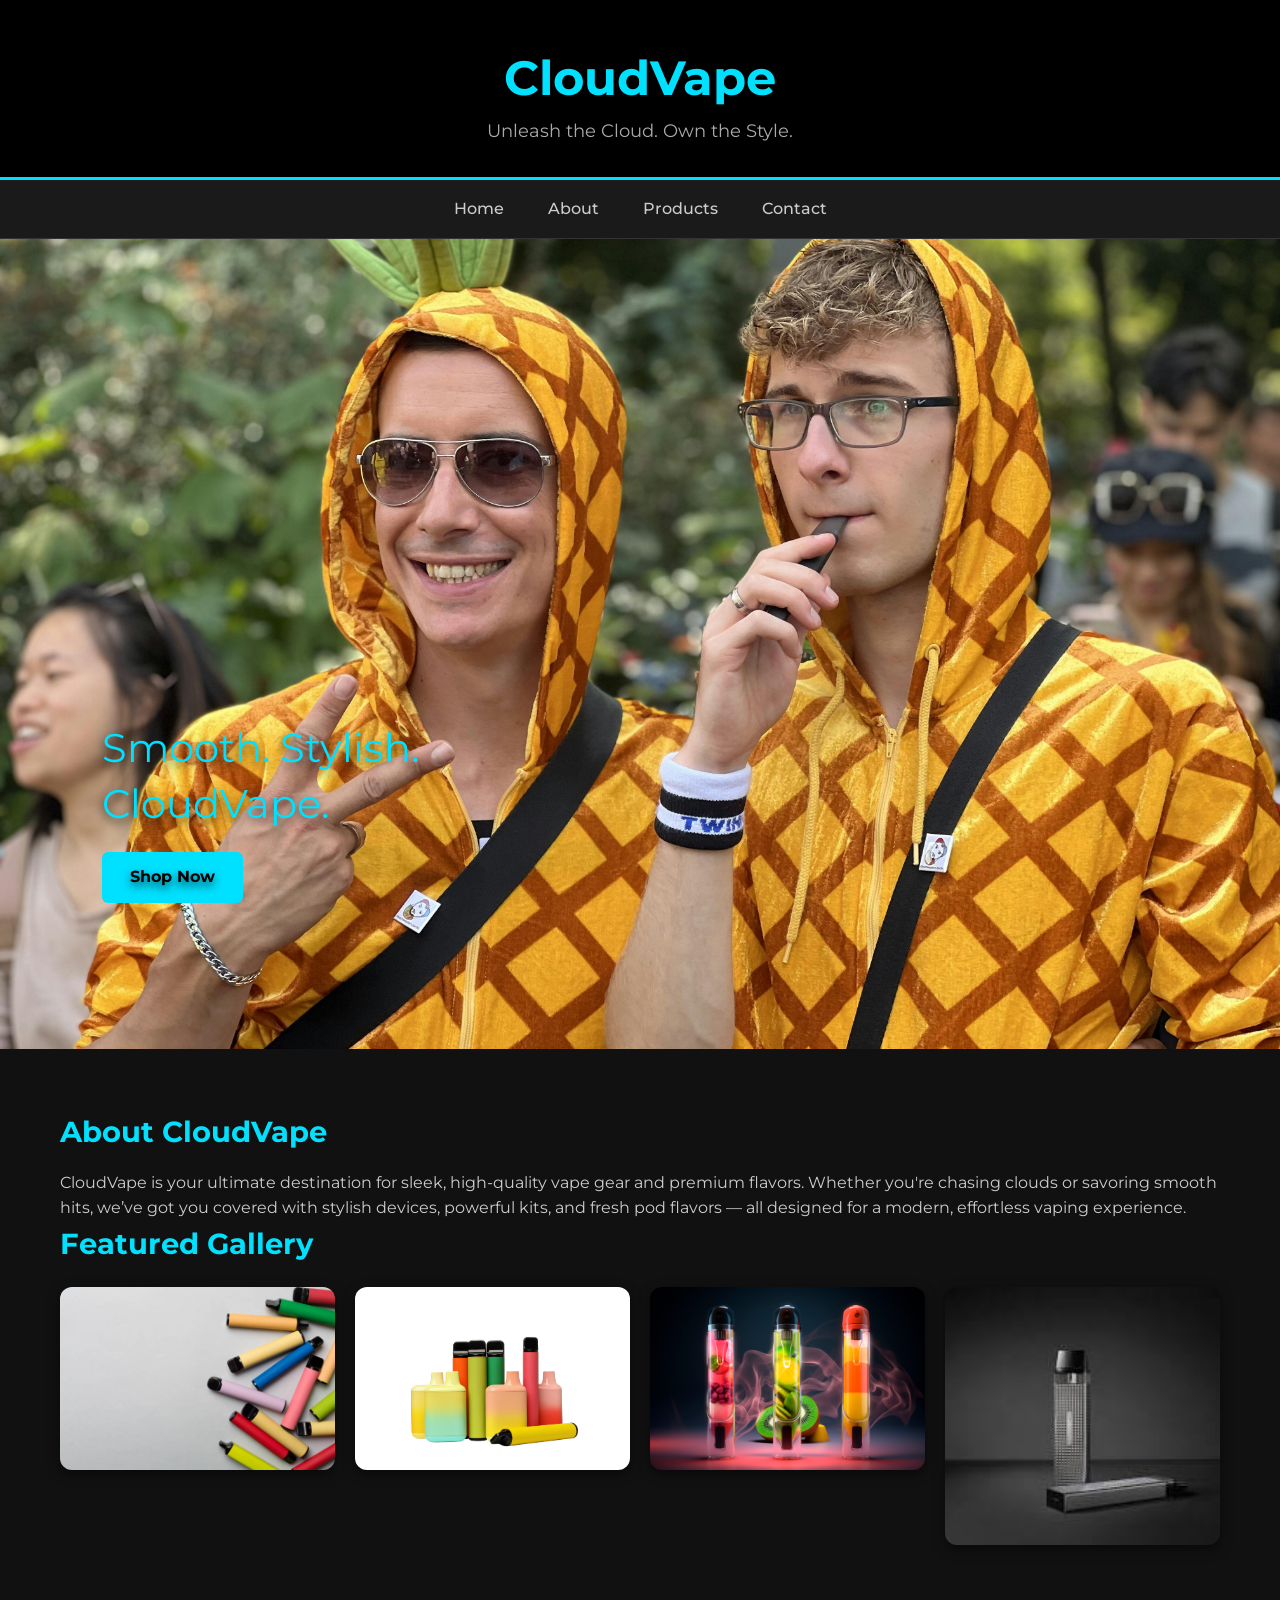
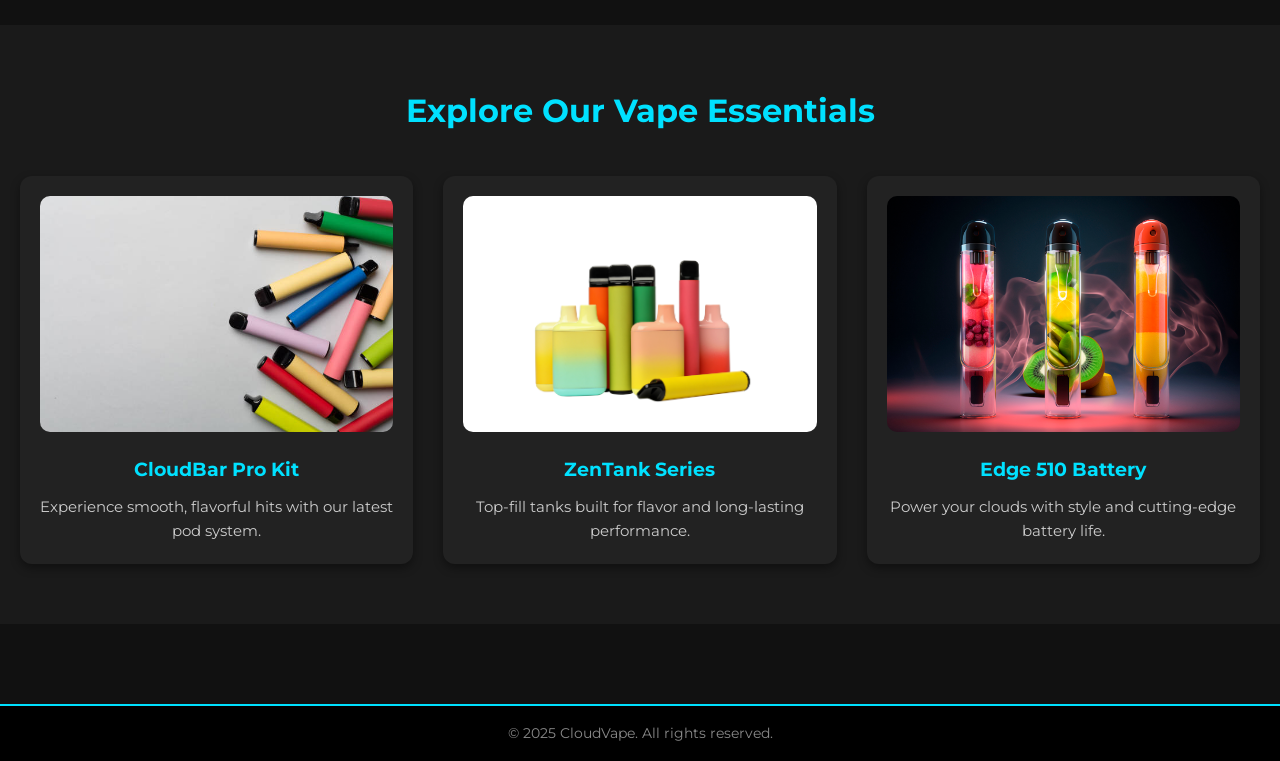
<file: index.html>
<!DOCTYPE html>
<html lang="en">
<head>
  <meta charset="UTF-8">
  <meta name="viewport" content="width=device-width, initial-scale=1">
  <title>CloudVape - Premium Vape Products</title>
  <link href="https://fonts.googleapis.com/css2?family=Montserrat:wght@400;700&display=swap" rel="stylesheet">
  <style>
    * {
      box-sizing: border-box;
      margin: 0;
      padding: 0;
    }

    body {
      font-family: 'Montserrat', sans-serif;
      background-color: #111;
      color: #eee;
      line-height: 1.6;
    }

    header {
      background-color: #000;
      padding: 2.5rem 1rem 2rem;
      text-align: center;
      border-bottom: 3px solid #00e1ff;
    }

    header h1 {
      font-size: 3rem;
      color: #00e1ff;
    }

    header p {
      font-size: 1.1rem;
      color: #aaa;
    }

    nav {
      background-color: #1a1a1a;
      padding: 1rem 0;
      text-align: center;
      border-bottom: 1px solid #333;
    }

    nav a {
      color: #ccc;
      margin: 0 20px;
      text-decoration: none;
      font-weight: 500;
      font-size: 1rem;
      transition: color 0.3s;
    }

    nav a:hover {
      color: #00e1ff;
    }

    .slideshow {
      position: relative;
      width: 100%;
      height: 90vh;
      overflow: hidden;
    }

    .slides {
      display: none;
      position: relative;
      width: 100%;
      height: 100%;
    }

    .slides img {
      width: 100%;
      height: 100%;
      object-fit: cover;
    }

    .caption {
      position: absolute;
      bottom: 18%;
      left: 8%;
      font-size: 2.5rem;
      color: #00e1ff;
      max-width: 550px;
      line-height: 1.4;
      text-shadow: 0 4px 10px rgba(0,0,0,0.7);
    }

    .hero-btn {
      display: inline-block;
      margin-top: 20px;
      padding: 14px 28px;
      font-size: 1rem;
      background-color: #00e1ff;
      color: #000;
      text-decoration: none;
      font-weight: bold;
      border-radius: 6px;
      transition: all 0.3s ease;
    }

    .hero-btn:hover {
      background-color: #00bcd4;
      transform: scale(1.05);
    }

    .fade {
      animation: fade 1.5s ease-in-out;
    }

    @keyframes fade {
      from { opacity: 0.4; }
      to { opacity: 1; }
    }

    .container {
      max-width: 1200px;
      margin: 60px auto;
      padding: 0 20px;
    }

    .container h2 {
      color: #00e1ff;
      font-size: 1.8rem;
      margin-bottom: 15px;
    }

    .container p {
      color: #ccc;
      font-size: 1rem;
    }

    .gallery {
      display: grid;
      grid-template-columns: repeat(auto-fit, minmax(220px, 1fr));
      gap: 20px;
      margin-top: 20px;
    }

    .gallery img {
      width: 100%;
      border-radius: 12px;
      box-shadow: 0 4px 12px rgba(0, 0, 0, 0.5);
      transition: transform 0.3s ease;
    }

    .gallery img:hover {
      transform: scale(1.04);
    }

    .product-preview {
      background: #1a1a1a;
      padding: 60px 20px;
      text-align: center;
      margin-top: 80px;
    }

    .product-preview h2 {
      color: #00e1ff;
      font-size: 2rem;
      margin-bottom: 40px;
    }

    .product-cards {
      display: grid;
      grid-template-columns: repeat(auto-fit, minmax(240px, 1fr));
      gap: 30px;
    }

    .product-card {
      background: #222;
      border-radius: 12px;
      padding: 20px;
      box-shadow: 0 4px 10px rgba(0, 0, 0, 0.4);
    }

    .product-card img {
      width: 100%;
      border-radius: 10px;
      margin-bottom: 15px;
    }

    .product-card h3 {
      color: #00e1ff;
      font-size: 1.2rem;
      margin-bottom: 10px;
    }

    .product-card p {
      font-size: 0.95rem;
      color: #ccc;
    }

    footer {
      background-color: #000;
      color: #888;
      text-align: center;
      padding: 1rem;
      font-size: 0.9rem;
      margin-top: 80px;
      border-top: 2px solid #00e1ff;
    }
  </style>
</head>

<body>

  <header>
    <h1>CloudVape</h1>
    <p>Unleash the Cloud. Own the Style.</p>
  </header>

  <nav>
    <a href="index.html">Home</a>
    <a href="about.html">About</a>
    <a href="products.html">Products</a>
    <a href="contact.html">Contact</a>
  </nav>

  <!-- Hero Slideshow -->
  <section class="slideshow">
    <div class="slides fade">
      <img src="images/slide1.jpg" alt="Smooth Vape Experience">
      <div class="caption">
        Smooth. Stylish. CloudVape.
        <br>
        <a href="products.html" class="hero-btn">Shop Now</a>
      </div>
    </div>

    <div class="slides fade">
      <img src="images/slide2.jpg" alt="Premium Pods and Devices">
      <div class="caption">
        Premium Pods. Elite Devices.
        <br>
        <a href="products.html" class="hero-btn">Shop Now</a>
      </div>
    </div>

    <div class="slides fade">
      <img src="images/slide3.jpg" alt="Elevate Your Lifestyle">
      <div class="caption">
        Vape Elevated.
        <br>
        <a href="products.html" class="hero-btn">Shop Now</a>
      </div>
    </div>
  </section>

  <div class="container">
    <section>
      <h2>About CloudVape</h2>
      <p>
        CloudVape is your ultimate destination for sleek, high-quality vape gear and premium flavors.
        Whether you're chasing clouds or savoring smooth hits, we’ve got you covered with stylish devices,
        powerful kits, and fresh pod flavors — all designed for a modern, effortless vaping experience.
      </p>
    </section>

    <section>
      <h2>Featured Gallery</h2>
      <div class="gallery">
        <img src="images/vape1.jpg" alt="Vape Product 1">
        <img src="images/vape2.jpg" alt="Vape Product 2">
        <img src="images/vape3.jpg" alt="Vape Product 3">
        <img src="images/vape4.jpg" alt="Vape Product 4">
      </div>
    </section>
  </div>

  <!-- Product Preview Section -->
  <section class="product-preview">
    <h2>Explore Our Vape Essentials</h2>
    <div class="product-cards">
      <div class="product-card">
        <img src="images/vape1.jpg" alt="Product A">
        <h3>CloudBar Pro Kit</h3>
        <p>Experience smooth, flavorful hits with our latest pod system.</p>
      </div>
      <div class="product-card">
        <img src="images/vape2.jpg" alt="Product B">
        <h3>ZenTank Series</h3>
        <p>Top-fill tanks built for flavor and long-lasting performance.</p>
      </div>
      <div class="product-card">
        <img src="images/vape3.jpg" alt="Product C">
        <h3>Edge 510 Battery</h3>
        <p>Power your clouds with style and cutting-edge battery life.</p>
      </div>
    </div>
  </section>

  <footer>
    <p>&copy; 2025 CloudVape. All rights reserved.</p>
  </footer>

  <!-- Slideshow Script -->
  <script>
    let slideIndex = 0;
    showSlides();

    function showSlides() {
      let i;
      let slides = document.getElementsByClassName("slides");
      for (i = 0; i < slides.length; i++) {
        slides[i].style.display = "none";
      }
      slideIndex++;
      if (slideIndex > slides.length) { slideIndex = 1 }
      slides[slideIndex - 1].style.display = "block";
      setTimeout(showSlides, 4000); // Change image every 4 seconds
    }
  </script>

</body>
</html>
</file>
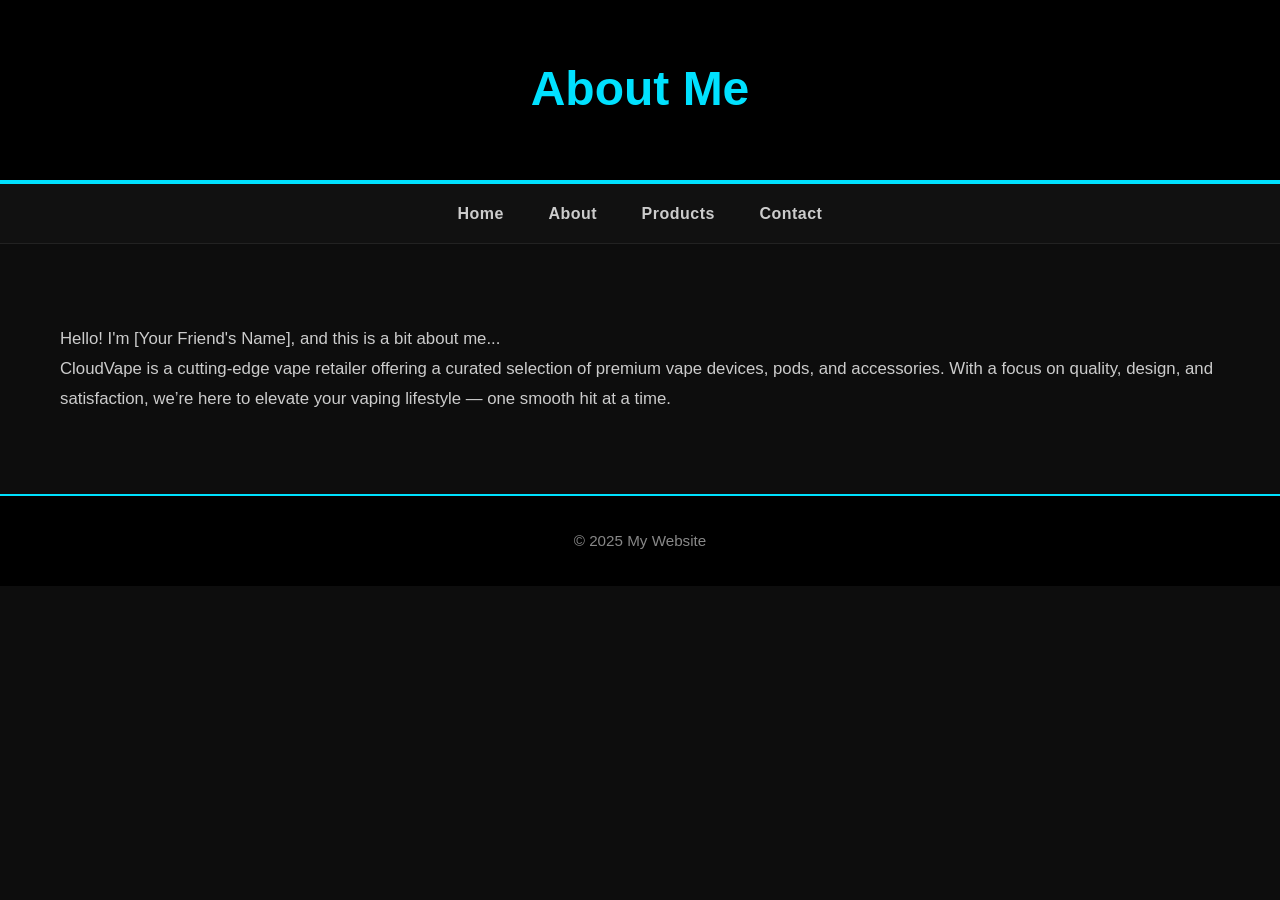
<file: about.html>
<!DOCTYPE html>
<html lang="en">
<head>
  <meta charset="UTF-8">
  <title>About - My Website</title>
  <link rel="stylesheet" href="style.css">
</head>
<body>

<header>
  <h1>About Me</h1>
</header>

<nav>
  <a href="index.html">Home</a>
  <a href="about.html">About</a>
 <a href="products.html">Products</a>
  <a href="contact.html">Contact</a>
</nav>

<div class="container">
  <p>Hello! I'm [Your Friend's Name], and this is a bit about me...</p>
  <p>CloudVape is a cutting-edge vape retailer offering a curated selection of premium vape devices, pods, and accessories. 
  With a focus on quality, design, and satisfaction, we’re here to elevate your vaping lifestyle — one smooth hit at a time.</p>
</div>

<footer>
  <p>&copy; 2025 My Website</p>
</footer>

</body>
</html>
</file>
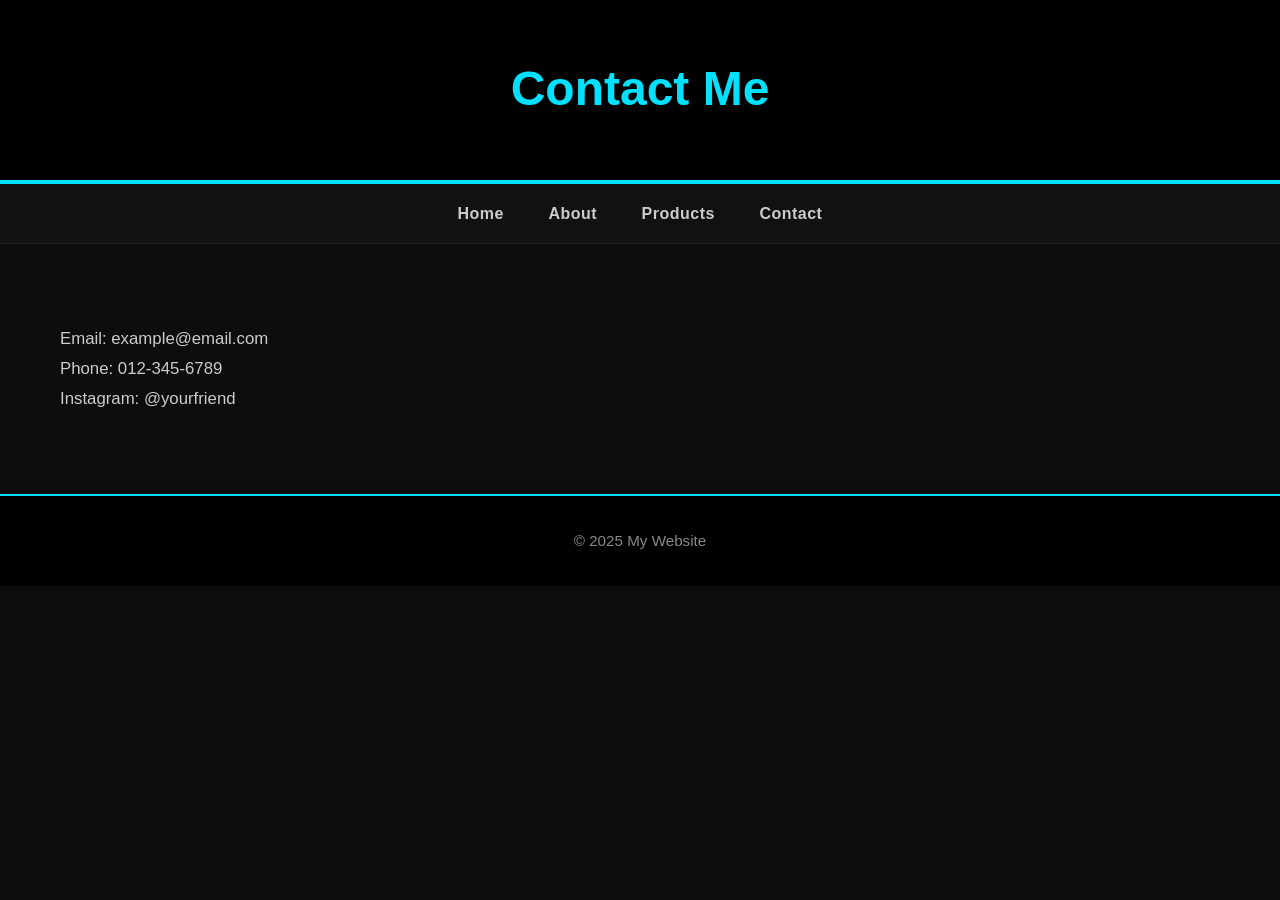
<file: contact.html>
<!DOCTYPE html>
<html lang="en">
<head>
  <meta charset="UTF-8">
  <title>Contact - My Website</title>
  <link rel="stylesheet" href="style.css">
</head>
<body>

<header>
  <h1>Contact Me</h1>
</header>

<nav>
  <a href="index.html">Home</a>
  <a href="about.html">About</a>
  <a href="products.html">Products</a>
  <a href="contact.html">Contact</a>
</nav>

<div class="container">
  <p>Email: example@email.com</p>
  <p>Phone: 012-345-6789</p>
  <p>Instagram: @yourfriend</p>
</div>

<footer>
  <p>&copy; 2025 My Website</p>
</footer>

</body>
</html>
</file>
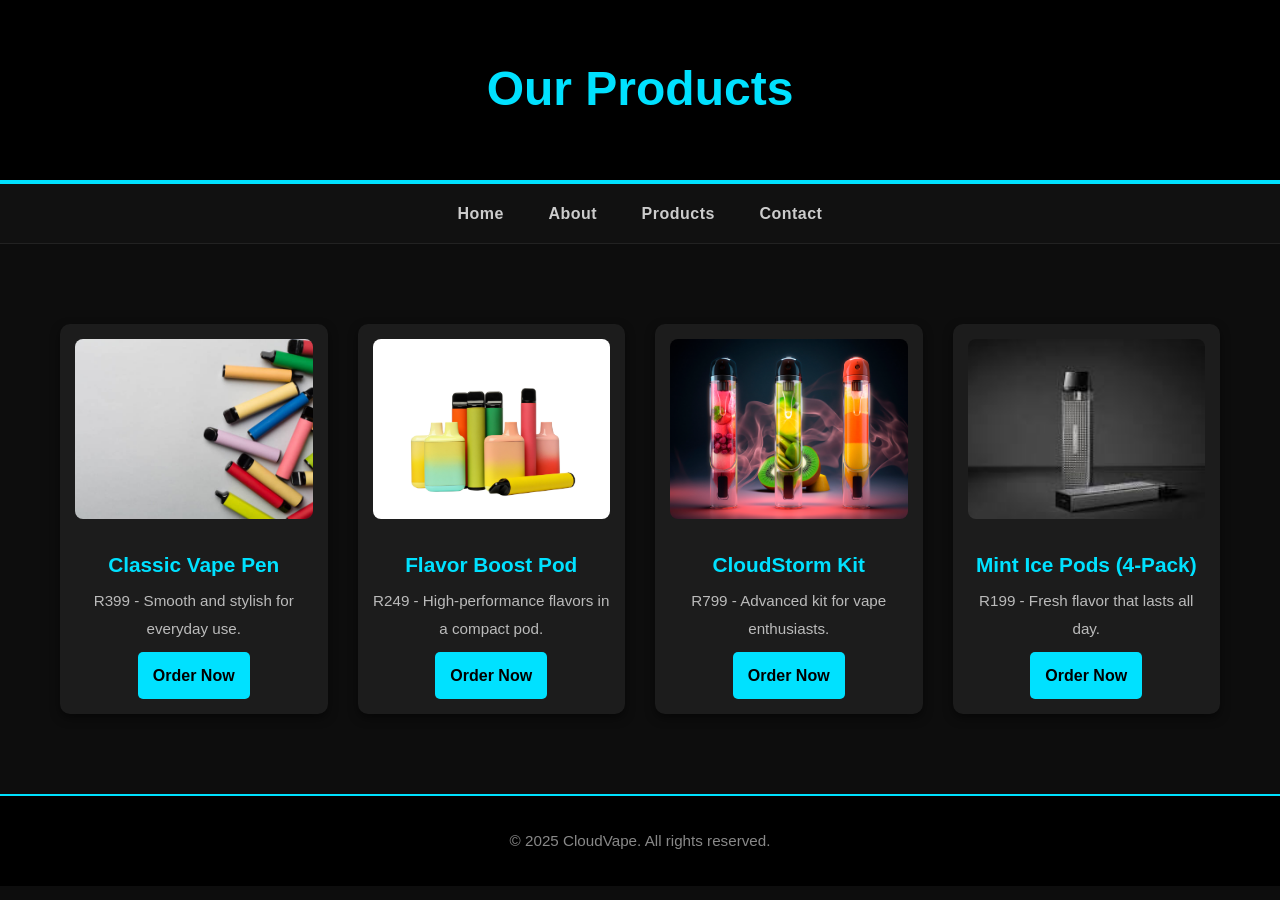
<file: products.html>
<!DOCTYPE html>
<html lang="en">
<head>
  <meta charset="UTF-8">
  <title>Products - CloudVape</title>
  <link rel="stylesheet" href="style.css">
  <style>
    .products {
      display: grid;
      grid-template-columns: repeat(auto-fit, minmax(220px, 1fr));
      gap: 30px;
      margin-top: 30px;
    }

    .product-card {
      background: #1c1c1c;
      border-radius: 10px;
      padding: 15px;
      color: #eee;
      text-align: center;
      box-shadow: 0 4px 10px rgba(0,0,0,0.5);
    }

    .product-card img {
      width: 100%;
      height: 180px;
      object-fit: cover;
      border-radius: 8px;
      margin-bottom: 10px;
    }

    .product-card h3 {
      margin: 10px 0 5px;
      color: #00e1ff;
    }

    .product-card p {
      font-size: 0.95rem;
      margin-bottom: 10px;
    }

    .btn {
      display: inline-block;
      padding: 10px 15px;
      background-color: #00e1ff;
      color: black;
      font-weight: bold;
      border-radius: 5px;
      text-decoration: none;
      transition: background-color 0.3s ease;
    }

    .btn:hover {
      background-color: #00bcd4;
    }
  </style>
</head>
<body>

  <header>
    <h1>Our Products</h1>
  </header>

  <nav>
    <a href="index.html">Home</a>
    <a href="about.html">About</a>
    <a href="products.html">Products</a>
    <a href="contact.html">Contact</a>
  </nav>

  <div class="container">
    <div class="products">
      <div class="product-card">
        <img src="images/vape1.jpg" alt="Vape 1">
        <h3>Classic Vape Pen</h3>
        <p>R399 - Smooth and stylish for everyday use.</p>
        <a href="https://wa.me/27XXXXXXXXX" class="btn">Order Now</a>
      </div>

      <div class="product-card">
        <img src="images/vape2.jpg" alt="Vape 2">
        <h3>Flavor Boost Pod</h3>
        <p>R249 - High-performance flavors in a compact pod.</p>
        <a href="https://wa.me/27XXXXXXXXX" class="btn">Order Now</a>
      </div>

      <div class="product-card">
        <img src="images/vape3.jpg" alt="Vape 3">
        <h3>CloudStorm Kit</h3>
        <p>R799 - Advanced kit for vape enthusiasts.</p>
        <a href="https://wa.me/27XXXXXXXXX" class="btn">Order Now</a>
      </div>

      <div class="product-card">
        <img src="images/vape4.jpg" alt="Vape 4">
        <h3>Mint Ice Pods (4-Pack)</h3>
        <p>R199 - Fresh flavor that lasts all day.</p>
        <a href="https://wa.me/27XXXXXXXXX" class="btn">Order Now</a>
      </div>
    </div>
  </div>

  <footer>
    <p>&copy; 2025 CloudVape. All rights reserved.</p>
  </footer>

</body>
</html>
</file>
<file: style.css>
/* Reset basics */
* {
  box-sizing: border-box;
  margin: 0;
  padding: 0;
}

/* Body and Font */
body {
  font-family: 'Montserrat', sans-serif;
  background-color: #0d0d0d;
  color: #e6e6e6;
  line-height: 1.7;
}

/* Header */
header {
  background-color: #000000;
  padding: 3rem 1rem 2.5rem;
  text-align: center;
  border-bottom: 4px solid #00e1ff;
}

header h1 {
  font-size: 3rem;
  color: #00e1ff;
  margin-bottom: 10px;
}

header p {
  font-size: 1.2rem;
  color: #bbb;
}

/* Navigation */
nav {
  background-color: #111;
  padding: 1rem 0;
  text-align: center;
  border-bottom: 1px solid #222;
}

nav a {
  color: #ccc;
  margin: 0 20px;
  text-decoration: none;
  font-size: 1rem;
  font-weight: 600;
  letter-spacing: 0.5px;
  transition: color 0.3s ease;
}

nav a:hover {
  color: #00e1ff;
}

/* Slideshow */
.slideshow {
  position: relative;
  width: 100%;
  height: 90vh;
  overflow: hidden;
}

.slides {
  display: none;
  position: relative;
  width: 100%;
  height: 100%;
}

.slides img {
  width: 100%;
  height: 100%;
  object-fit: cover;
  filter: brightness(80%);
}

.caption {
  position: absolute;
  bottom: 18%;
  left: 10%;
  font-size: 2.5rem;
  color: #00e1ff;
  text-shadow: 0 4px 10px rgba(0,0,0,0.8);
  max-width: 600px;
  background: rgba(0, 0, 0, 0.5);
  padding: 20px;
  border-radius: 10px;
}

.hero-btn {
  display: inline-block;
  margin-top: 20px;
  padding: 14px 30px;
  font-size: 1.1rem;
  background: linear-gradient(45deg, #00e1ff, #00bcd4);
  color: #000;
  font-weight: bold;
  text-decoration: none;
  border-radius: 50px;
  transition: all 0.4s ease;
}

.hero-btn:hover {
  background: linear-gradient(45deg, #00bcd4, #00e1ff);
  color: #111;
  transform: scale(1.08);
}

.fade {
  animation: fade 1.5s ease-in-out;
}

@keyframes fade {
  from { opacity: 0.4; }
  to { opacity: 1; }
}

/* Container sections */
.container {
  max-width: 1200px;
  margin: 80px auto;
  padding: 0 20px;
}

/* Section Titles */
.container h2 {
  font-size: 2rem;
  color: #00e1ff;
  margin-bottom: 20px;
}

/* Paragraphs */
.container p {
  color: #ccc;
  font-size: 1.05rem;
  line-height: 1.8;
}

/* Gallery */
.gallery {
  display: grid;
  grid-template-columns: repeat(auto-fit, minmax(250px, 1fr));
  gap: 25px;
  margin-top: 30px;
}

.gallery img {
  width: 100%;
  border-radius: 15px;
  box-shadow: 0 8px 20px rgba(0, 0, 0, 0.7);
  transition: transform 0.4s ease, filter 0.4s ease;
}

.gallery img:hover {
  transform: scale(1.05);
  filter: brightness(1.1);
}

/* Product Preview */
.product-preview {
  background: #1a1a1a;
  padding: 70px 20px;
  text-align: center;
  margin-top: 100px;
  border-radius: 30px 30px 0 0;
}

.product-preview h2 {
  font-size: 2.2rem;
  margin-bottom: 50px;
}

.product-cards {
  display: grid;
  grid-template-columns: repeat(auto-fit, minmax(250px, 1fr));
  gap: 30px;
}

.product-card {
  background: #222;
  border-radius: 15px;
  padding: 25px;
  box-shadow: 0 6px 16px rgba(0, 0, 0, 0.5);
  transition: transform 0.3s ease;
}

.product-card:hover {
  transform: translateY(-8px);
}

.product-card img {
  width: 100%;
  border-radius: 10px;
  margin-bottom: 15px;
}

.product-card h3 {
  font-size: 1.3rem;
  color: #00e1ff;
  margin-bottom: 10px;
}

.product-card p {
  font-size: 1rem;
  color: #bbb;
}

/* Footer */
footer {
  background-color: #000;
  color: #888;
  text-align: center;
  padding: 2rem 1rem;
  font-size: 0.95rem;
  margin-top: 80px;
  border-top: 2px solid #00e1ff;
}
</file>
